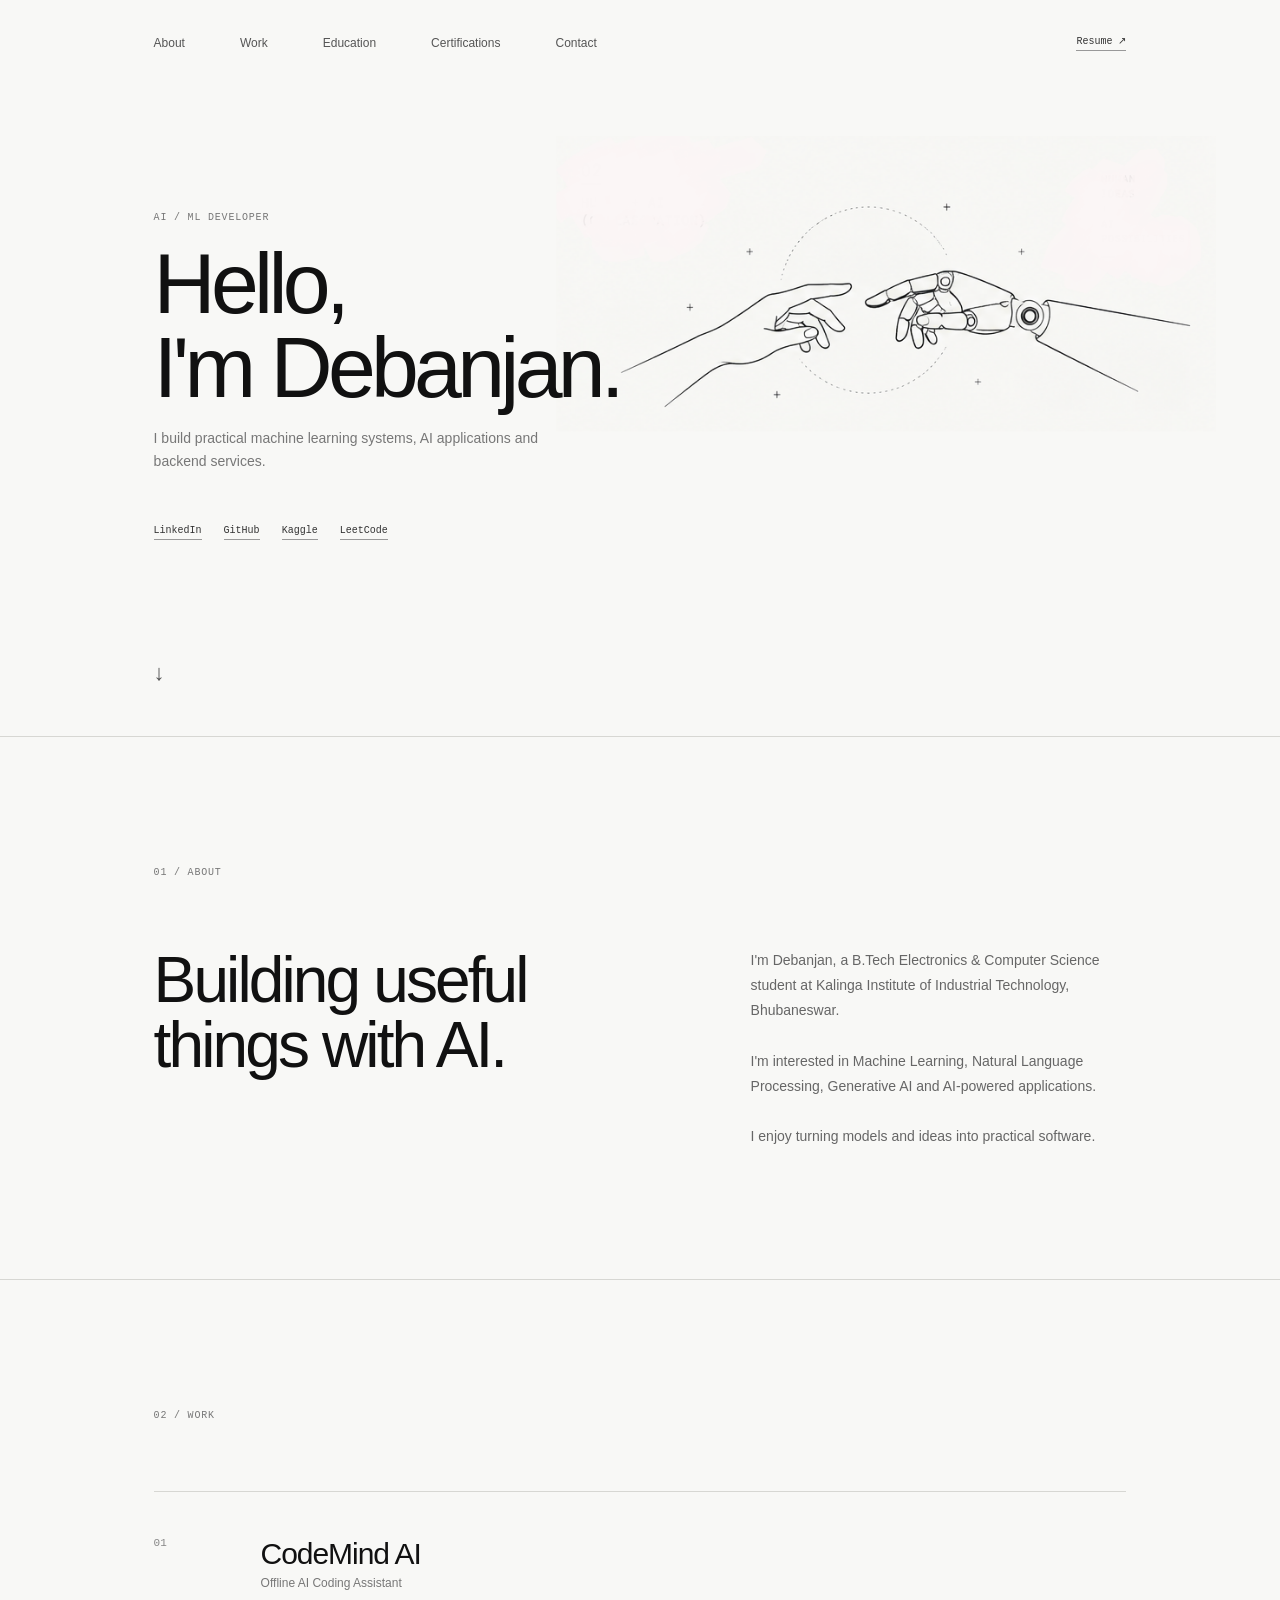
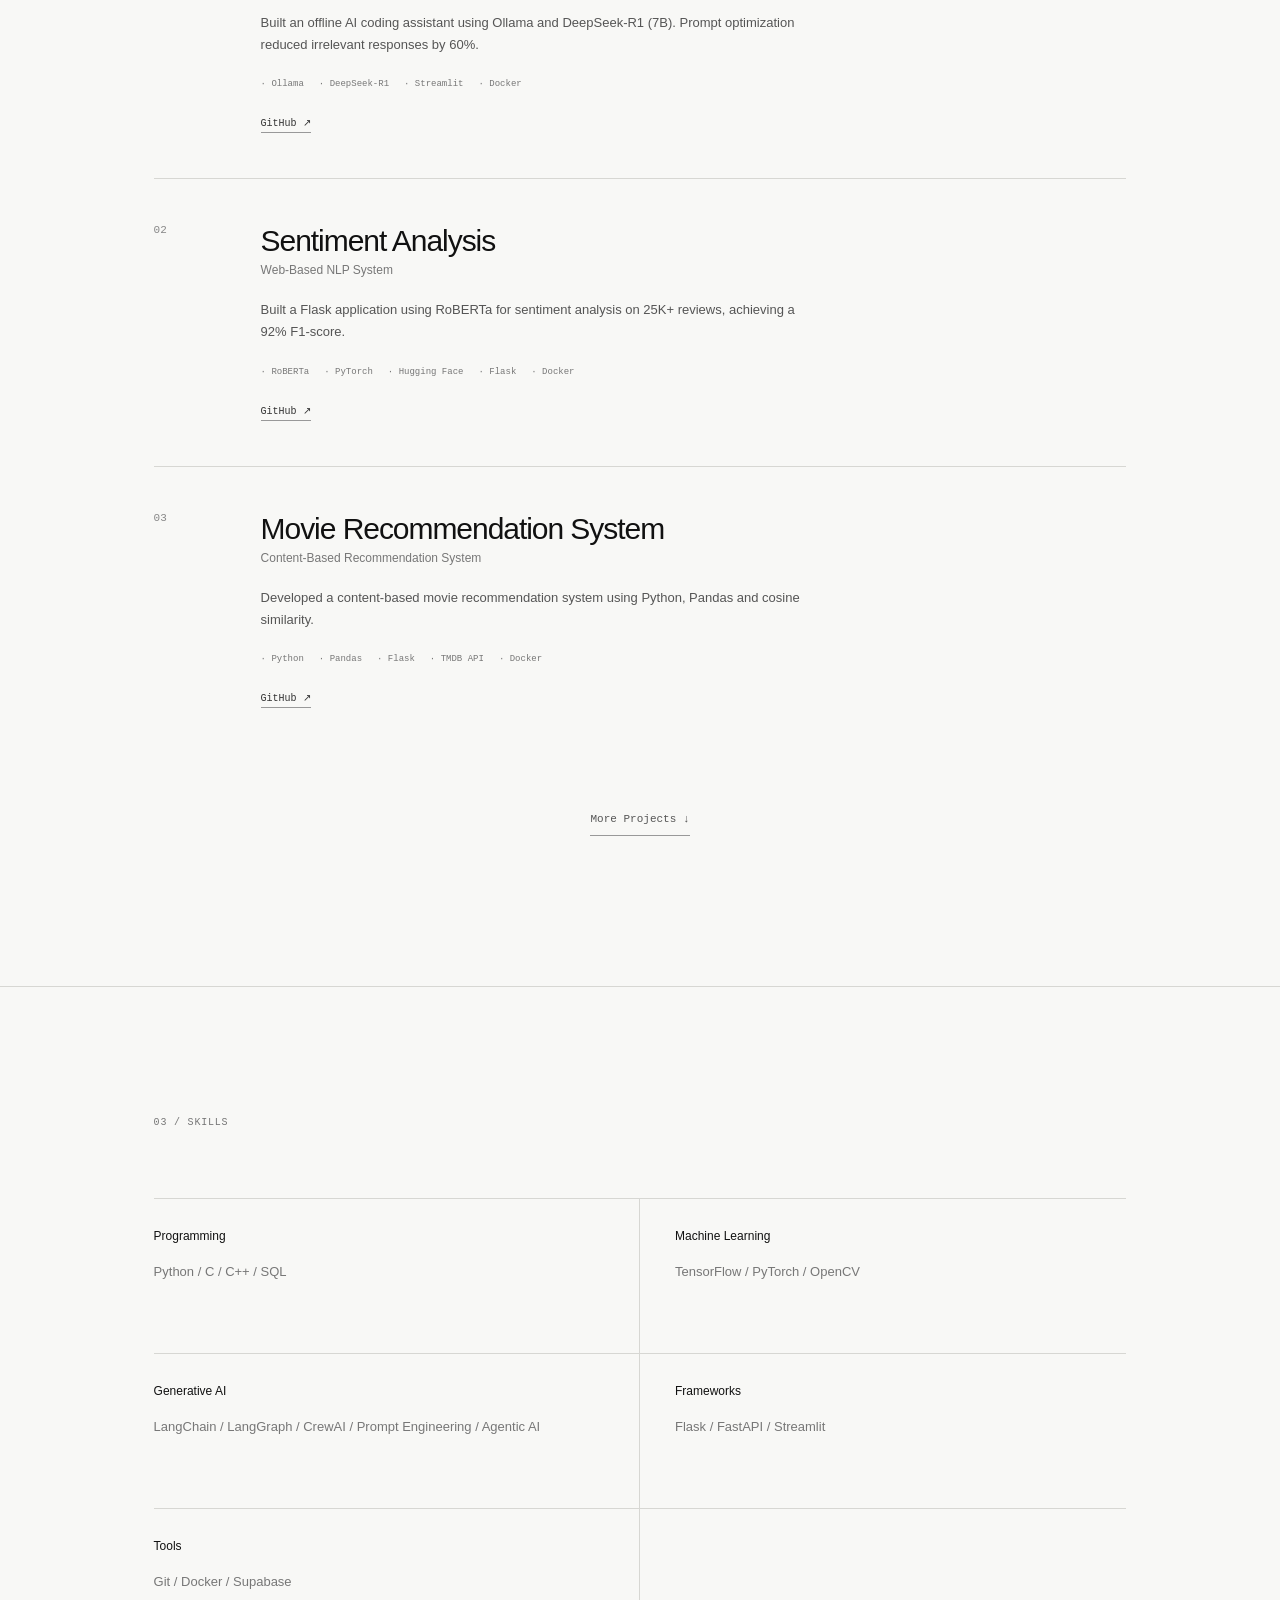
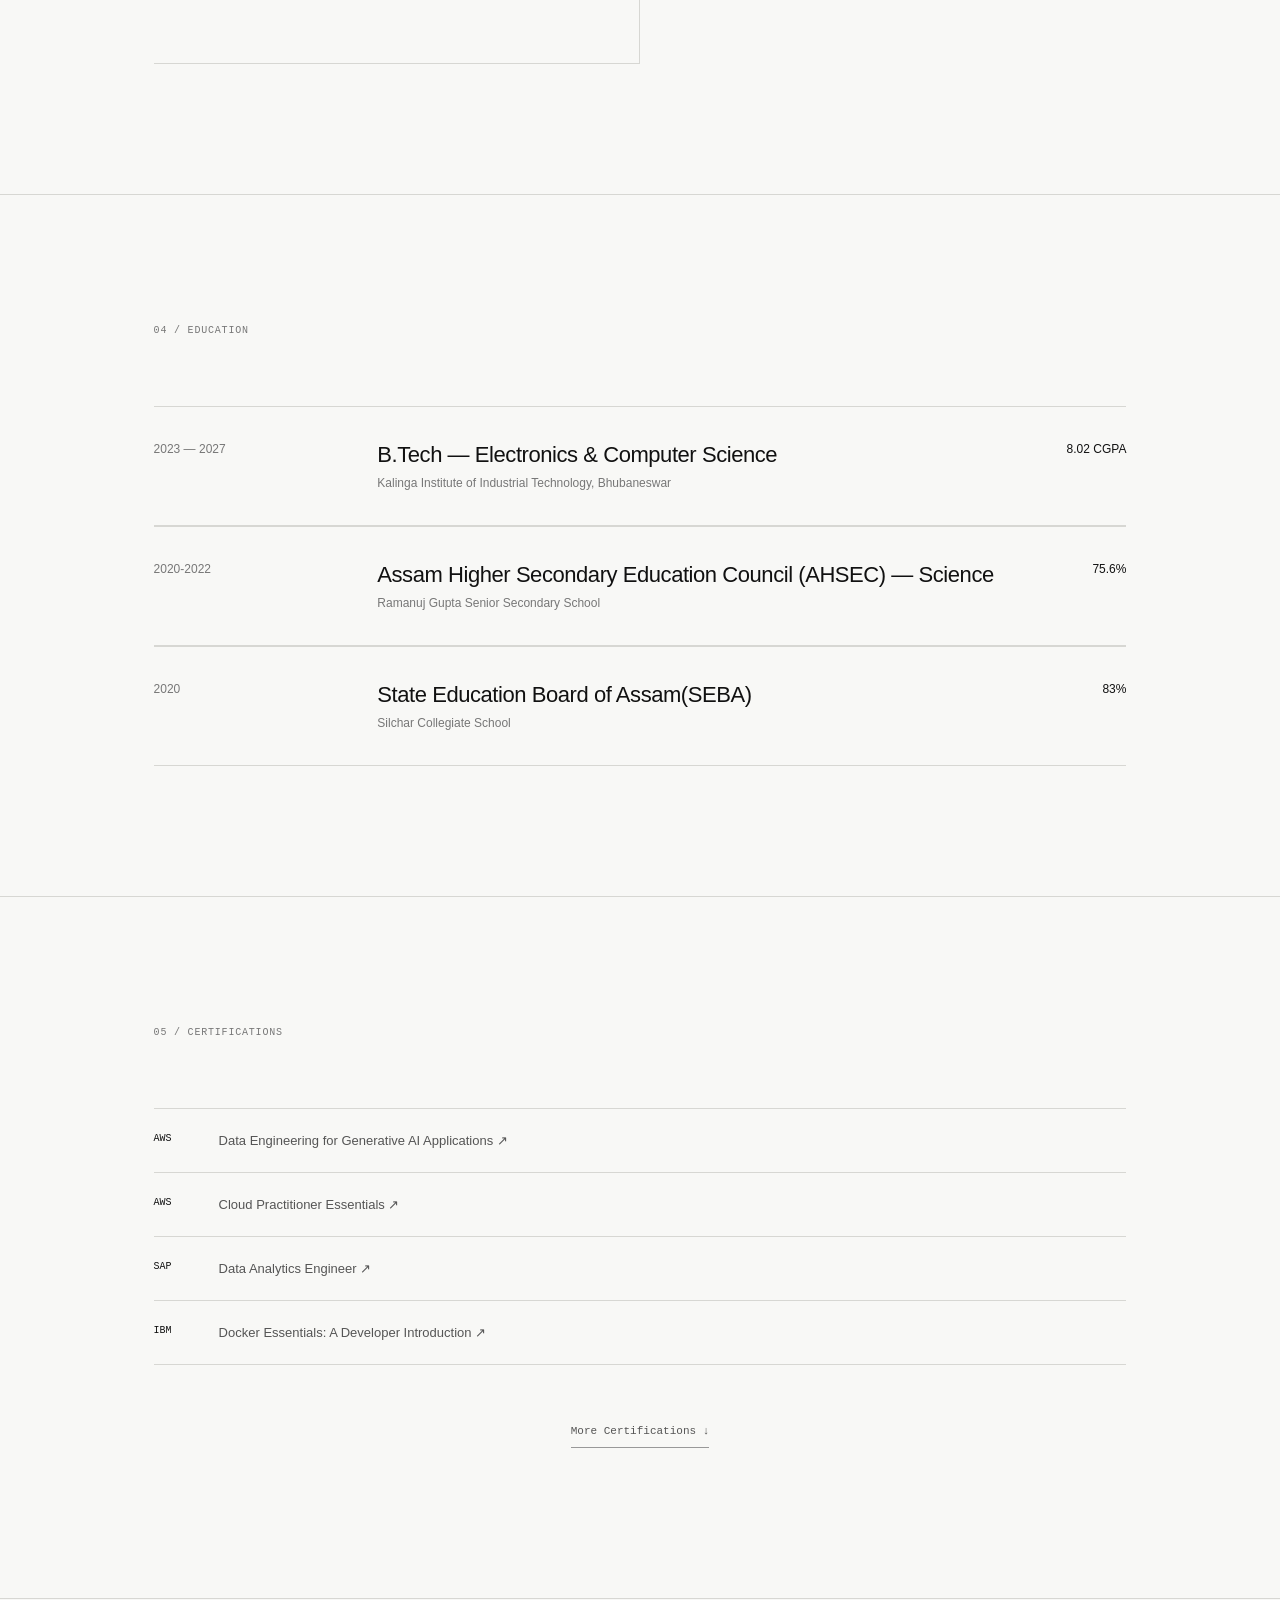
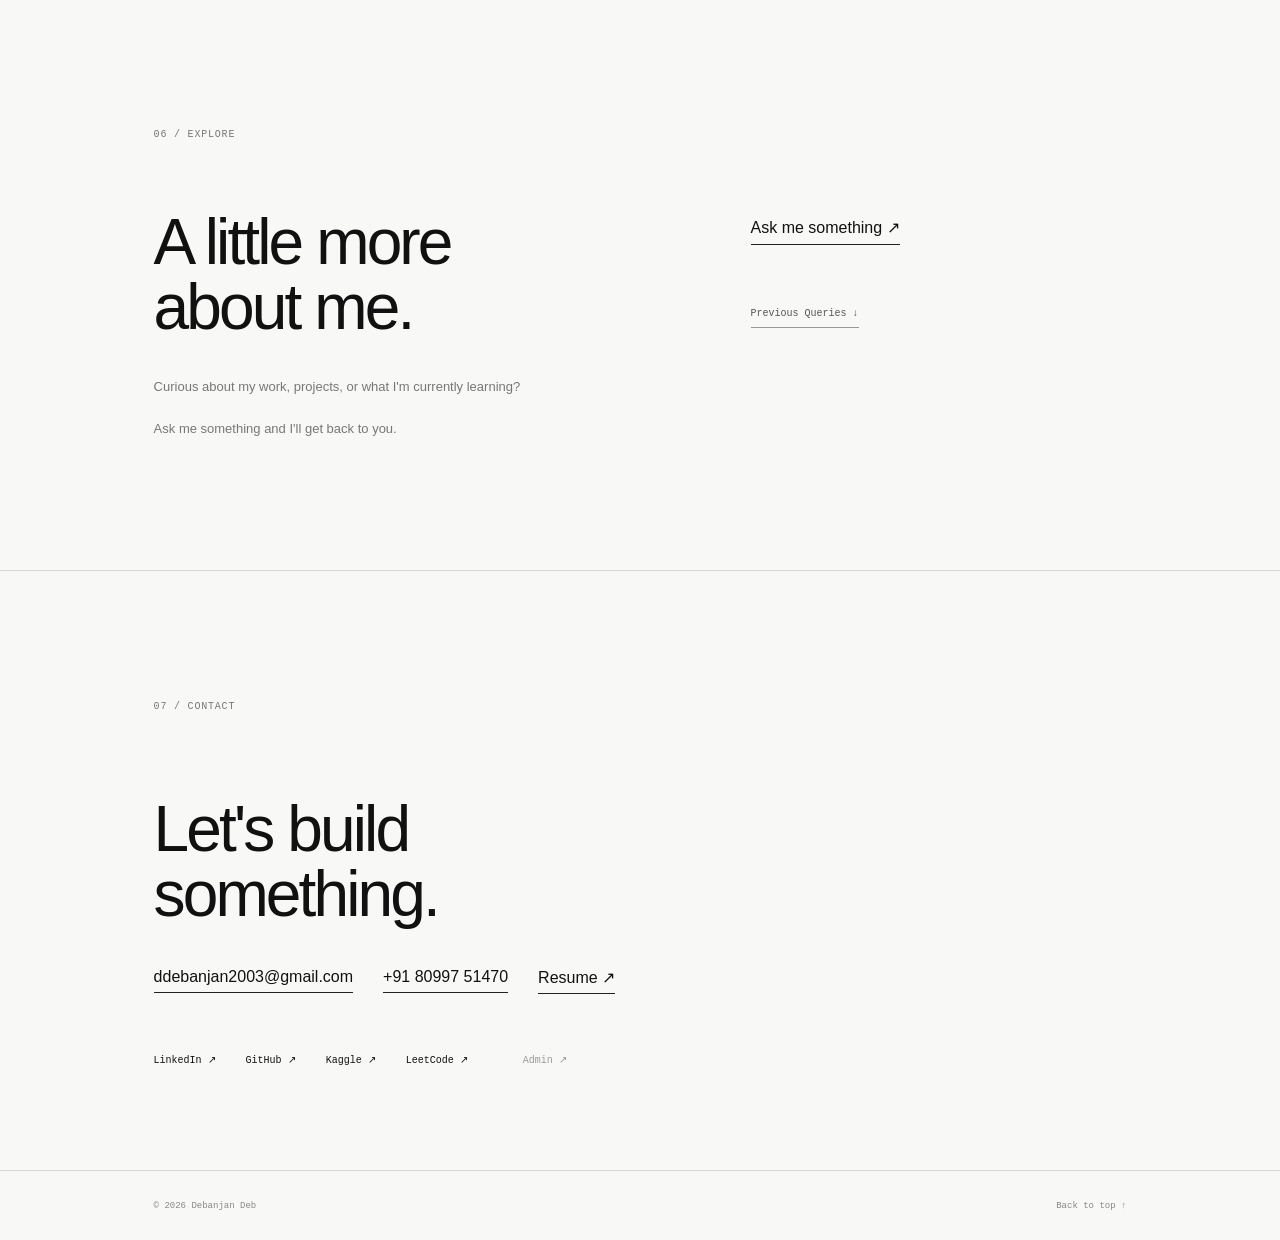
<file: frontend/index.html>
<!DOCTYPE html>
<html lang="en">

<head>
    <meta charset="UTF-8">

    <meta name="viewport" content="width=device-width, initial-scale=1.0">

    <meta
        name="description"
        content="Debanjan Deb — AI/ML Developer Portfolio"
    >

    <title>Debanjan Deb — AI/ML Developer</title>

    <!-- CSS -->
    <link rel="stylesheet" href="style.css">
</head>

<body>

    <!-- =========================
         MAIN PORTFOLIO CONTAINER
    ========================== -->
    <div class="page">

        <!-- =========================
             NAVIGATION
        ========================== -->
        <header class="navbar">

            <div class="nav-links">

                <a href="#about" class="nav-link">
                    About
                </a>

                <a href="#work" class="nav-link">
                    Work
                </a>

                <a href="#education" class="nav-link">
                    Education
                </a>

                <a href="#certifications" class="nav-link">
                    Certifications
                </a>

                <a href="#contact" class="nav-link">
                    Contact
                </a>

            </div>

            <a
                href="assets/Debanjan_Deb_Resume.pdf"
                class="resume-link"
                target="_blank"
                rel="noopener noreferrer"
            >
                Resume ↗
            </a>

        </header>


        <!-- =========================
             MAIN CONTENT
        ========================== -->
        <main>

            <!-- =========================
                 HERO SECTION
            ========================== -->
            <section id="home" class="hero">

                <div class="hero-content">

                    <p class="eyebrow">
                        AI / ML DEVELOPER
                    </p>

                    <h1>
                        Hello,<br>
                        I'm Debanjan.
                    </h1>

                    <p class="hero-description">
                        I build practical machine learning systems,
                        AI applications and backend services.
                    </p>

                    <div class="social-links">

                        <a href="https://www.linkedin.com/in/debanjan-deb-3365242aa/"
                            target="_blank"
                            rel="noopener noreferrer"
                        >
                            LinkedIn
                        </a>

                        <a href="https://github.com/debanjandeb03" 
                            target="_blank"
                            rel="noopener noreferrer"
                        >
                            GitHub
                        </a>

                        <a href="https://www.kaggle.com/debanjandeb03" 
                            target="_blank"
                            rel="noopener noreferrer"
                        >
                            Kaggle
                        </a>

                        <a href="https://leetcode.com/u/Y1P6fbtr1s/" 
                            target="_blank"
                            rel="noopener noreferrer"
                        >
                            LeetCode
                        </a>

                    </div>

                </div>


                <!-- Hero illustration will be added later -->
                <div class="hero-illustration">

                        <img
                            src="assets/ai_human.png"
                            alt="Human and artificial intelligence collaboration"
                        >

                </div>


                <a href="#about" class="scroll-down">
                    ↓
                </a>

            </section>


            <!-- =========================
                 ABOUT SECTION
            ========================== -->
            <section id="about" class="section about">

                <p class="section-label">
                    01 / ABOUT
                </p>

                <div class="about-content">

                    <h2>
                        Building useful<br>
                        things with AI.
                    </h2>

                    <div class="about-text">

                        <p>
                            I'm Debanjan, a B.Tech Electronics &
                            Computer Science student at Kalinga
                            Institute of Industrial Technology,
                            Bhubaneswar.
                        </p>

                        <p>
                            I'm interested in Machine Learning,
                            Natural Language Processing,
                            Generative AI and AI-powered
                            applications.
                        </p>

                        <p>
                            I enjoy turning models and ideas
                            into practical software.
                        </p>

                    </div>

                </div>

            </section>


            <!-- =========================
                 WORK / PROJECTS
            ========================== -->
            <section id="work" class="section work">

                <p class="section-label">
                    02 / WORK
                </p>


                <!-- PROJECT 01 -->
                <article class="project">

                    <div class="project-number">
                        01
                    </div>

                    <div class="project-content">

                        <h2>
                            CodeMind AI
                        </h2>

                        <p class="project-type">
                            Offline AI Coding Assistant
                        </p>

                        <p class="project-description">
                            Built an offline AI coding assistant
                            using Ollama and DeepSeek-R1 (7B).
                            Prompt optimization reduced irrelevant
                            responses by 60%.
                        </p>

                        <div class="project-technologies">

                            <span>Ollama</span>
                            <span>DeepSeek-R1</span>
                            <span>Streamlit</span>
                            <span>Docker</span>

                        </div>

                        <a href="https://github.com/debanjandeb03/CodeMind-Offline-AI-Coding-Assistant-" class="project-github" target="_blank" rel="noopener noreferrer">
                            GitHub ↗
                        </a>

                    </div>

                </article>


                <!-- PROJECT 02 -->
                <article class="project">

                    <div class="project-number">
                        02
                    </div>

                    <div class="project-content">

                        <h2>
                            Sentiment Analysis
                        </h2>

                        <p class="project-type">
                            Web-Based NLP System
                        </p>

                        <p class="project-description">
                            Built a Flask application using RoBERTa
                            for sentiment analysis on 25K+ reviews,
                            achieving a 92% F1-score.
                        </p>

                        <div class="project-technologies">

                            <span>RoBERTa</span>
                            <span>PyTorch</span>
                            <span>Hugging Face</span>
                            <span>Flask</span>
                            <span>Docker</span>

                        </div>

                        <a href="https://github.com/debanjandeb03/Sentiment_Analysis" class="project-github" target="_blank" rel="noopener noreferrer">
                            GitHub ↗
                        </a>

                    </div>

                </article>


                <!-- PROJECT 03 -->
                <article class="project">

                    <div class="project-number">
                        03
                    </div>

                    <div class="project-content">

                        <h2>
                            Movie Recommendation System
                        </h2>

                        <p class="project-type">
                            Content-Based Recommendation System
                        </p>

                        <p class="project-description">
                            Developed a content-based movie
                            recommendation system using Python,
                            Pandas and cosine similarity.
                        </p>

                        <div class="project-technologies">

                            <span>Python</span>
                            <span>Pandas</span>
                            <span>Flask</span>
                            <span>TMDB API</span>
                            <span>Docker</span>

                        </div>

                        <a href="https://github.com/debanjandeb03/Movie_Recommendation_System" class="project-github" target="_blank" rel="noopener noreferrer">
                            GitHub ↗
                        </a>

                    </div>

                </article>

                <!-- EXTRA PROJECTS -->
                <div id="extraProjects" class="extra-projects">


                    <!-- PROJECT 04 -->
                    <article class="project">

                        <div class="project-number">
                            04
                        </div>

                        <div class="project-content">

                            <h2>
                                AutoCare AI
                            </h2>

                            <p class="project-type">
                                AI-Powered Vehicle Health Monitoring System
                            </p>

                            <p class="project-description">
                               Built an AI-powered system to predict engine, battery and vibration faults and generate vehicle health scores.
                            </p>

                            <div class="project-technologies">

                                <span>Python</span>
                                <span>FastAPI</span>
                                <span>Random Forest</span>
                                <span>XGBoost</span>
                                <span>Docker</span>

                            </div>

                            <a href="https://github.com/debanjandeb03/AutoCare_AI" class="project-github" target="_blank" rel="noopener noreferrer">
                                GitHub ↗
                            </a>

                        </div>

                    </article>


                    <!-- PROJECT 05 -->
                    <article class="project">

                        <div class="project-number">
                            05
                        </div>

                        <div class="project-content">

                            <h2>
                                Handwritten Digit Recognition
                            </h2>

                            <p class="project-type">
                                Deep Learning Image Classification System
                            </p>

                            <p class="project-description">
                                Built a CNN-based system to recognize handwritten digits from 0–9 using the MNIST dataset and TensorFlow/Keras.
                            </p>

                            <div class="project-technologies">

                                <span>Python</span>
                                <span>TensorFlow/Keras</span>
                                <span>Pillow</span>
                                <span>Flask</span>
                                <span>HTML</span>
                                <span>CSS</span>
                                <span>Docker</span>

                            </div>

                            <a href="YOUR_SENTIMENT_ANALYSIS_GITHUB_LINK" class="project-github" target="_blank" rel="noopener noreferrer">
                                GitHub ↗
                            </a>

                        </div>

                    </article>


                </div>

                                <!-- MORE PROJECTS BUTTON -->
                <div class="more-projects-container">

                    <button id="moreProjectsBtn" class="more-projects-btn">
                        More Projects ↓
                    </button>

                </div>

            </section>
            


            <!-- =========================
                 SKILLS SECTION
            ========================== -->
            <section id="skills" class="section skills">

                <p class="section-label">
                    03 / SKILLS
                </p>

                <div class="skills-grid">

                    <div class="skill-group">

                        <h3>
                            Programming
                        </h3>

                        <p>
                            Python / C / C++ / SQL
                        </p>

                    </div>


                    <div class="skill-group">

                        <h3>
                            Machine Learning
                        </h3>

                        <p>
                            TensorFlow / PyTorch / OpenCV
                        </p>

                    </div>


                    <div class="skill-group">

                        <h3>
                            Generative AI
                        </h3>

                        <p>
                            LangChain / LangGraph / CrewAI /
                            Prompt Engineering / Agentic AI
                        </p>

                    </div>


                    <div class="skill-group">

                        <h3>
                            Frameworks
                        </h3>

                        <p>
                            Flask / FastAPI / Streamlit
                        </p>

                    </div>


                    <div class="skill-group">

                        <h3>
                            Tools
                        </h3>

                        <p>
                            Git / Docker / Supabase
                        </p>

                    </div>

                </div>

            </section>


            <!-- =========================
                 EDUCATION SECTION
            ========================== -->
            <section id="education" class="section education">

                <p class="section-label">
                    04 / EDUCATION
                </p>


                <!-- B.TECH -->
                <div class="education-content">

                    <p class="education-year">
                        2023 — 2027
                    </p>

                    <div>

                        <h2>
                            B.Tech — Electronics & Computer Science
                        </h2>

                        <p>
                            Kalinga Institute of Industrial Technology,
                            Bhubaneswar
                        </p>

                    </div>

                    <p class="cgpa">
                        8.02 CGPA
                    </p>

                </div>


                <!-- HIGHER SECONDARY -->
                <div class="education-content">

                    <p class="education-year">
                        2020-2022
                    </p>

                    <div>

                        <h2>
                            Assam Higher Secondary Education Council (AHSEC) — Science
                        </h2>

                        <p>
                            Ramanuj Gupta Senior Secondary School
                        </p>

                    </div>

                    <p class="cgpa">
                        75.6%
                    </p>

                </div>


                <!-- SECONDARY -->
                <div class="education-content">

                    <p class="education-year">
                        2020
                    </p>

                    <div>

                        <h2>
                            State Education Board of Assam(SEBA)
                        </h2>

                        <p>
                            Silchar Collegiate School
                        </p>

                    </div>

                    <p class="cgpa">
                        83%
                    </p>

                </div>

            </section>


            <!-- =========================
                 CERTIFICATIONS SECTION
            ========================== -->
            <section id="certifications" class="section certifications">

                <p class="section-label">
                    05 / CERTIFICATIONS
                </p>

                <div class="certification-list">

                    <div class="certification">

                        <span>AWS</span>

                        <a
                            href="https://drive.google.com/file/d/1pXe0w6AVXJD7Uk2Ss7XBjnHLyyUKs_5y/view?usp=drive_link"target="_blank"rel="noopener noreferrer">
                            Data Engineering for Generative AI Applications ↗
                        </a>

                    </div>


                    <div class="certification">

                        <span>AWS</span>

                        <a
                            href="https://drive.google.com/file/d/1bmlIVlMA8_V7IeTcjZ6nRo1efVxN6vY0/view?usp=drive_link"target="_blank"rel="noopener noreferrer">
                            Cloud Practitioner Essentials ↗
                        </a>

                    </div>


                    <div class="certification">

                        <span>SAP</span>

                        <a
                            href="https://drive.google.com/file/d/1niPFSo5PbztLwolcRzGrNCw1D_FSvf4d/view?usp=drive_link"target="_blank"rel="noopener noreferrer">
                            Data Analytics Engineer ↗
                        </a>

                    </div>


                    <div class="certification">

                        <span>IBM</span>

                        <a
                            href="https://drive.google.com/file/d/1ucQlk-7noaeYqWRO6VRCVvdqq8-cWUiK/view?usp=drive_link"target="_blank"rel="noopener noreferrer">
                            Docker Essentials: A Developer Introduction ↗
                        </a>

                    </div>

                </div>



                <!-- EXTRA CERTIFICATIONS -->
                <div id="extraCertifications" class="extra-certifications">
                    <div class="certification">

                        <span>Google</span>

                        <a
                            href="https://drive.google.com/file/d/1RjDI-7ddlXCpvJUXr0hEye-JeiIgPQ2C/view?usp=drive_link"target="_blank"rel="noopener noreferrer">
                            Gemini Certified Student ↗
                        </a>
                    </div>

                    <div class="certification">

                        <span>Anthropic</span>

                        <a
                            href="https://drive.google.com/file/d/1WmA0HQIfLGCWkY41kVTaYx_fP7TretPh/view?usp=drive_link"target="_blank"rel="noopener noreferrer">
                            Claude Code 101 ↗
                        </a>

                    </div>

                    <div class="certification">

                        <span>Anthropic</span>

                        <a
                            href=" https://drive.google.com/file/d/1Fq4HdQlzDYVMR_AbXeK-_q_r4L3p7T_O/view?usp=drive_link"target="_blank"rel="noopener noreferrer">
                            Introduction to Claude Cowork ↗
                        </a>

                    </div>

                    <div class="certification">

                        <span>Anthropic</span>

                        <a
                            href="https://drive.google.com/file/d/1L07fsYTuzS78CGJspYtcfMtep8dSSxGW/view?usp=drive_link"target="_blank"rel="noopener noreferrer">
                            Introduction to MCP ↗
                        </a>

                    </div>

                    <div class="certification">

                        <span>Nvidia</span>

                        <a
                            href="https://drive.google.com/file/d/1PdDKacTaDSf6gfit6HNEfzPmo-s6-AnR/view?usp=drive_link"target="_blank"rel="noopener noreferrer">
                            Disaster Risk Monitoring Using Satellite Imagery ↗
                        </a>

                    </div>

                    <div class="certification">

                        <span>BCG</span>

                        <a
                            href="https://drive.google.com/file/d/1rJfOlH4MfUmrGRj-_lcBgcUk03ahqkg7/view?usp=drive_link"target="_blank"rel="noopener noreferrer">
                            Data Science Job Simulation ↗
                        </a>

                    </div>

                    <div class="certification">

                        <span>Tata</span>

                        <a
                            href="https://drive.google.com/file/d/1xtnyvYqtPjlkHjo6QcQWXytXZpegrsN-/view?usp=drive_link"target="_blank"rel="noopener noreferrer">
                            GenAI Powered Data Analytics Job Simulation ↗
                        </a>

                    </div>

                    <div class="certification">

                        <span>UiPath</span>

                        <a
                            href="https://drive.google.com/file/d/1LNwM5VVA70EJJbtiWUApoTDdLnVuAmmb/view?usp=drive_link"target="_blank"rel="noopener noreferrer">
                            UiPath agentic discovery framework fundamentals ↗
                        </a>

                    </div>
                </div>

                                 <!-- MORE CERTIFICATIONS BUTTON -->
                <div class="more-certifications-container">

                    <button id="moreCertificationsBtn" class="more-certifications-btn">
                        More Certifications ↓
                    </button>

                </div>

            </section>


            <!-- =========================================
             EXPLORE
            ========================================= -->

            <section id="explore" class="section explore">

                <p class="section-label">06 / EXPLORE</p>

                <div class="explore-content">

                    <div class="explore-intro">
                        <h2>A little more<br>about me.</h2>

                        <div class="explore-text">
                            <p>
                                Curious about my work, projects,
                                or what I'm currently learning?
                            </p>

                            <p>
                                Ask me something and I'll get back to you.
                            </p>
                        </div>
                    </div>

                    <div class="ask-area">

                        <button id="askButton" class="ask-button">
                            Ask me something ↗
                        </button>

                        <div id="questionForm" class="question-form">

                            <textarea
                                id="question"
                                placeholder="What would you like to ask?"
                                rows="4"
                            ></textarea>

                            <input
                                type="email"
                                id="questionEmail"
                                placeholder="Your email (optional)"
                            >

                            <div class="question-form-bottom">

                                <span>
                                    I'll personally reply.
                                </span>

                                <button id="submitQuestion" type="button">
                                    Send question →
                                </button>

                            </div>

                        </div>

                        <!-- PREVIOUS QUERIES -->

                        <div class="previous-queries">

                            <button
                                id="previousQueriesBtn"
                                class="previous-queries-btn"
                            >
                                Previous Queries ↓
                            </button>

                            <div
                                id="answeredQuestions"
                                class="answered-questions"
                            ></div>

                        </div>

                    </div>

                </div>

            </section>

            <!-- =========================
                 CONTACT SECTION
            ========================== -->
            <section id="contact" class="section contact">

                <p class="section-label">
                    07 / CONTACT
                </p>

                <h2>
                    Let's build<br>
                    something.
                </h2>

                <div class="contact-details">

                    <a
                        href="mailto:ddebanjan2003@gmail.com"
                        class="email"
                    >
                    ddebanjan2003@gmail.com
                    </a>

                    <a
                        href="tel:+918099751470"
                        class="phone"
                    >
                    +91 80997 51470
                    </a>

                    <a
                        href="assets/Debanjan_Deb_Resume.pdf"
                        class="resume-contact"
                        target="_blank"
                        rel="noopener noreferrer"
                    >
                    Resume ↗
                    </a>

                </div>
                <div class="contact-links">

                    <a href="https://www.linkedin.com/in/debanjan-deb-3365242aa/" target="_blank" rel="noopener noreferrer">
                        LinkedIn ↗
                    </a>

                    <a href="https://github.com/debanjandeb03" target="_blank" rel="noopener noreferrer">
                        GitHub ↗
                    </a>

                    <a href="https://www.kaggle.com/debanjandeb03" target="_blank" rel="noopener noreferrer">
                        Kaggle ↗
                    </a>

                    <a href="https://leetcode.com/u/Y1P6fbtr1s/" target="_blank" rel="noopener noreferrer">
                        LeetCode ↗
                    </a>
                    
                    <a href="admin.html" class="admin-link">
                        Admin ↗
                    </a>

                </div>

            </section>

        </main>


        <!-- =========================
             FOOTER
        ========================== -->
        <footer class="footer">
            <span>© <span id="year"></span> Debanjan Deb</span>
            <a href="#home">Back to top ↑</a>
        </footer>

    </div>


    <!-- JavaScript -->
    <script src="script.js"></script>

</body>

</html>
</file>
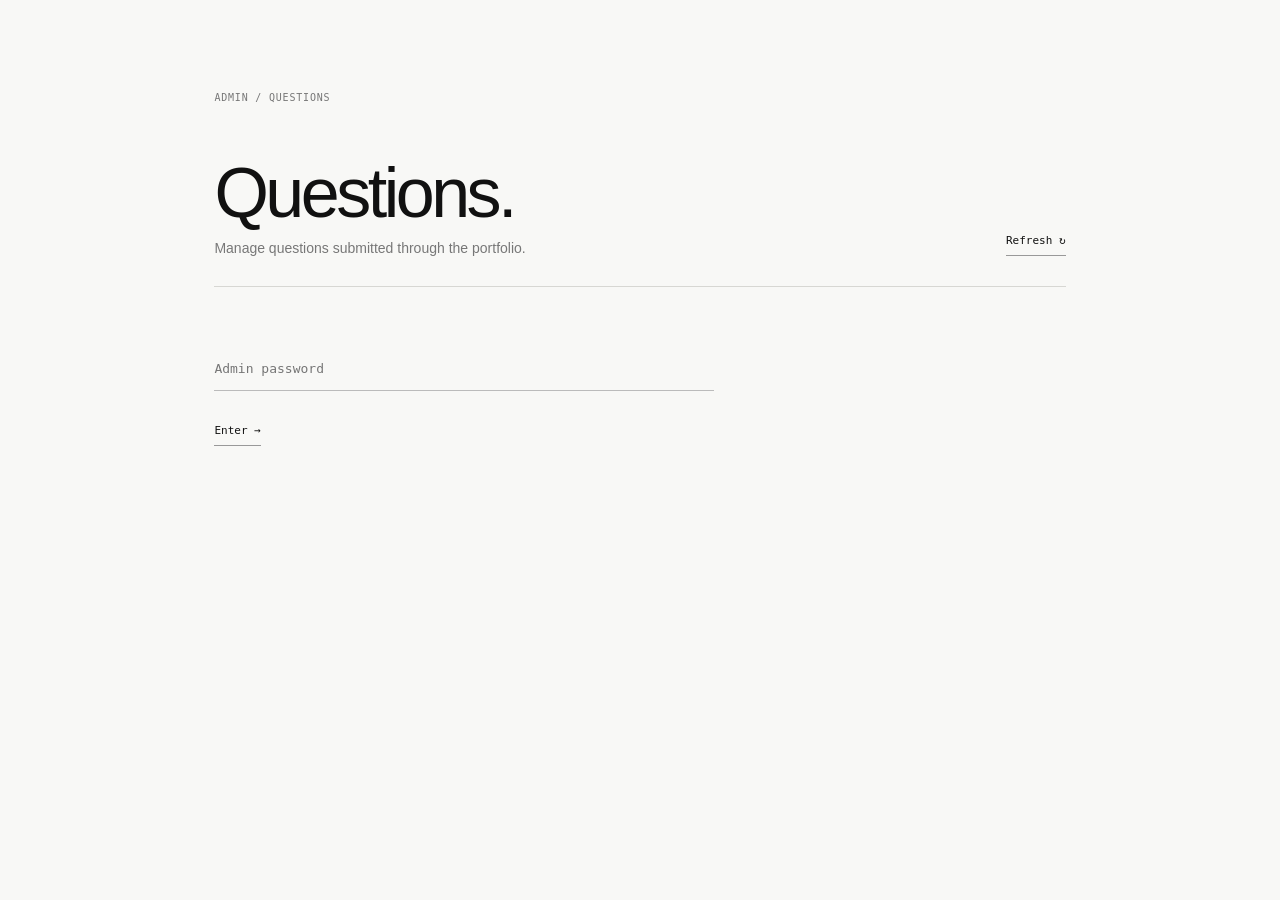
<file: frontend/admin.html>
<!DOCTYPE html>
<html lang="en">
<head>
    <meta charset="UTF-8">
    <meta name="viewport" content="width=device-width, initial-scale=1.0">

    <title>Admin — Debanjan Portfolio</title>

    <link rel="stylesheet" href="admin.css">
</head>

<body>

<div class="page">

    <main class="admin-page">

        <p class="section-label">ADMIN / QUESTIONS</p>

        <div class="admin-header">
            <div>
                <h1>Questions.</h1>
                <p>Manage questions submitted through the portfolio.</p>
            </div>

            <button id="loadQuestionsBtn">
                Refresh ↻
            </button>
        </div>

        <div id="loginBox" class="admin-login">

            <input
                type="password"
                id="adminPassword"
                placeholder="Admin password"
            >

            <button id="loginBtn">
                Enter →
            </button>

            <p id="loginMessage"></p>

        </div>


        <div id="questionsContainer" class="questions-container">
        </div>

    </main>

</div>

<script src="admin.js"></script>

</body>
</html>
</file>
<file: frontend/style.css>
/* =========================================
   RESET
========================================= */

* {
    margin: 0;
    padding: 0;
    box-sizing: border-box;
}

html {
    scroll-behavior: smooth;
}

body {
    background: #f8f8f6;
    color: #111;
    font-family: Arial, sans-serif;
}

a {
    color: inherit;
    text-decoration: none;
}


/* =========================================
   PAGE
========================================= */

.page {
    width: 100%;
    min-height: 100vh;
    background: #f8f8f6;
    overflow: hidden;
}

/* =========================================
   NAVIGATION
========================================= */

.navbar {
    height: 86px;

    padding: 0 12%;

    display: flex;
    align-items: center;
    justify-content: space-between;

    font-size: 12px;

    color: #555;
}

.nav-links {
    display: flex;
    align-items: center;
    gap: 55px;
}

.nav-link {
    position: relative;
}

.resume-link {
    position: relative;

    font-family: monospace;

    font-size: 10px;

    color: #333;

    padding-bottom: 3px;

    border-bottom: 1px solid #999;
}

.resume-link:hover {
    color: #777;
}

.nav-link {
    position: relative;
}

.nav-link::after {
    content: "";

    position: absolute;
    left: 0;
    bottom: -5px;

    width: 0;
    height: 1px;

    background: #111;

    transition: width 180ms ease;
}

.nav-link:hover::after {
    width: 100%;
}


/* =========================================
   LOGO
========================================= */

.logo {
    font-family: monospace;

    font-size: 11px;

    letter-spacing: 0.08em;

    color: #111;
}


/* =========================================
   HERO
========================================= */

.hero {
    min-height: 650px;

    position: relative;

    display: flex;
    align-items: center;

    padding: 30px 12% 100px;
}

.hero-content {
    width: 50%;

    position: relative;

    z-index: 2;
}


/* Small heading */

.eyebrow {
    margin-bottom: 18px;

    font-family: monospace;

    font-size: 10px;

    letter-spacing: 0.08em;

    color: #777;
}


/* Main heading */

.hero h1 {
    font-size: clamp(54px, 7vw, 86px);

    line-height: 0.98;

    letter-spacing: -0.055em;

    font-weight: 300;
}


/* Hero description */

.hero-description {
    max-width: 390px;

    margin-top: 18px;

    color: #777;

    font-size: 14px;

    line-height: 1.65;
}


/* =========================================
   SOCIAL LINKS
========================================= */

.social-links {
    display: flex;

    gap: 22px;

    margin-top: 52px;
}

.social-links a {
    font-family: monospace;

    font-size: 10px;

    color: #333;

    border-bottom: 1px solid #999;

    padding-bottom: 3px;
}

.social-links a:hover {
    color: #777;
}


/* =========================================
   HERO ILLUSTRATION
========================================= */

.hero-illustration {
    position: absolute;

    width: 52%;

    right: 5%;

    top: 50px;

    z-index: 1;
}

.hero-illustration img {
    width: 100%;
    height: auto;

    display: block;

    mix-blend-mode: multiply;
    clip-path: inset(0 0 0 6px);
}


/* =========================================
   SCROLL ARROW
========================================= */

.scroll-down {
    position: absolute;

    left: 12%;

    bottom: 50px;

    font-size: 22px;

    font-weight: 300;

    color: #555;
}


/* =========================================
   COMMON SECTIONS
========================================= */

.section {
    padding: 130px 12%;

    border-top: 1px solid #d7d7d3;
}

.section-label {
    margin-bottom: 70px;

    font-family: monospace;

    font-size: 10px;

    letter-spacing: 0.08em;

    color: #777;
}


/* =========================================
   ABOUT
========================================= */

.about-content {
    display: grid;

    grid-template-columns: 1.2fr 1fr;

    gap: 15%;
}

.about-content h2 {
    font-size: clamp(38px, 5vw, 65px);

    line-height: 1.02;

    letter-spacing: -0.045em;

    font-weight: 300;
}

.about-text {
    max-width: 430px;

    color: #666;

    font-size: 14px;

    line-height: 1.8;
}

.about-text p + p {
    margin-top: 25px;
}


/* =========================================
   PROJECTS
========================================= */

.project {
    display: grid;

    grid-template-columns: 7% 1fr;

    gap: 4%;

    padding: 45px 0;

    border-top: 1px solid #d7d7d3;
}

.project:last-child {
    border-bottom: 1px solid #d7d7d3;
}

.project-number {
    font-family: monospace;

    font-size: 11px;

    color: #888;
}

.project-content h2 {
    font-size: 30px;

    font-weight: 300;

    letter-spacing: -0.035em;
}

.project-type {
    margin-top: 5px;

    font-size: 12px;

    color: #777;
}

.project-description {
    max-width: 550px;

    margin-top: 22px;

    font-size: 13px;

    line-height: 1.7;

    color: #555;
}


/* Technologies */

.project-technologies {
    display: flex;

    flex-wrap: wrap;

    gap: 8px 15px;

    margin-top: 23px;
}

/* =========================================
   PROJECT GITHUB LINK
========================================= */

.project-github {
    display: inline-block;

    margin-top: 28px;

    font-family: monospace;
    font-size: 10px;

    color: #333;

    border-bottom: 1px solid #999;

    padding-bottom: 3px;
}

.project-github:hover {
    color: #777;
}

.project-technologies span {
    font-family: monospace;

    font-size: 9px;

    color: #777;
}

.project-technologies span::before {
    content: "· ";
}

/* =========================================
   MORE PROJECTS
========================================= */

.more-projects-container {
    display: flex;
    justify-content: center;

    padding-top: 50px;
    padding-bottom: 20px;
}

.more-projects-btn {
    background: none;
    border: none;

    font-family: monospace;
    font-size: 11px;

    color: #555;

    cursor: pointer;

    padding: 10px 0;

    border-bottom: 1px solid #999;
}

.more-projects-btn:hover {
    color: #111;
}


/* Extra projects are hidden initially */

.extra-projects {
    display: none;
}


/* When opened */

.extra-projects.show {
    display: block;
}

/* =========================================
   SKILLS
========================================= */

.skills-grid {
    display: grid;

    grid-template-columns: repeat(2, 1fr);

    border-top: 1px solid #d7d7d3;
}

.skill-group {
    min-height: 155px;

    padding: 30px 25px 30px 0;

    border-bottom: 1px solid #d7d7d3;
}

.skill-group:nth-child(odd) {
    border-right: 1px solid #d7d7d3;

    padding-right: 35px;
}

.skill-group:nth-child(even) {
    padding-left: 35px;
}

.skill-group h3 {
    font-size: 12px;

    font-weight: 400;

    margin-bottom: 17px;
}

.skill-group p {
    max-width: 400px;

    color: #777;

    font-size: 13px;

    line-height: 1.8;
}


/* =========================================
   EDUCATION
========================================= */

.education-content {
    display: grid;

    grid-template-columns: 18% 1fr auto;

    gap: 5%;

    align-items: start;

    padding: 35px 0;

    border-top: 1px solid #d7d7d3;

    border-bottom: 1px solid #d7d7d3;

    font-size: 12px;

    color: #777;
}

.education-content h2 {
    color: #111;

    font-size: 22px;

    font-weight: 300;

    letter-spacing: -0.02em;

    margin-bottom: 8px;
}

.cgpa {
    color: #111;

    font-weight: 400;
}


/* =========================================
   CERTIFICATIONS
========================================= */

.certification-list {
    border-top: 1px solid #d7d7d3;
}

.certification {
    display: flex;

    gap: 20px;

    padding: 24px 0;

    border-bottom: 1px solid #d7d7d3;

    font-size: 13px;

    color: #555;
}

.certification span {
    width: 45px;

    flex-shrink: 0;

    font-family: monospace;

    font-size: 10px;

    color: #111;
}

/* =========================================
   MORE CERTIFICATIONS
========================================= */

.more-certifications-container {
    display: flex;
    justify-content: center;

    padding-top: 50px;
    padding-bottom: 20px;
}

.more-certifications-btn {
    background: none;
    border: none;

    font-family: monospace;
    font-size: 11px;

    color: #555;

    cursor: pointer;

    padding: 10px 0;

    border-bottom: 1px solid #999;
}

.more-certifications-btn:hover {
    color: #111;
}

/* Extra certifications hidden initially */

.extra-certifications {
    display: none;
}

/* Show extra certifications */

.extra-certifications.show {
    display: block;
}


/* =========================================
   CONTACT
========================================= */

.contact {

    min-height: 600px;

    padding-top: 130px;

    padding-bottom: 100px;

}

.contact h2 {

    margin-top: 85px;

    font-size: clamp(38px, 5vw, 65px);

    line-height: 1.02;

    letter-spacing: -0.045em;

    font-weight: 300;

}


/* Contact details */

.contact-details {

    display: flex;

    align-items: center;

    gap: 30px;

    margin-top: 40px;

}

.contact-details .email,
.contact-details .phone {

    display: inline-block;

    padding-bottom: 6px;

    border-bottom: 1px solid #222;

    font-size: 16px;

    color: #111;

}


/* Resume */

.resume-contact {

    display: inline-block;

    padding-bottom: 6px;

    border-bottom: 1px solid #222;

    font-family: Arial, sans-serif;

    font-size: 16px;

    color: #111;

}

.resume-contact:hover {

    color: #777;

}


/* Social links */

.contact-links {

    display: flex;

    gap: 30px;

    margin-top: 60px;

    font-family: monospace;

    font-size: 10px;

}

.contact-links a:hover {

    text-decoration: underline;

}


/* =========================================
   FOOTER
========================================= */

.footer {
    display: flex;

    justify-content: space-between;

    padding: 30px 12%;

    border-top: 1px solid #d7d7d3;

    font-family: monospace;

    font-size: 9px;

    color: #888;
}

.footer a:hover {
    color: #111;
}


/* =========================================
   TABLET / MOBILE
========================================= */

@media (max-width: 800px) {

    .page {
        width: calc(100% - 20px);

        margin: 10px auto;
    }


    /* Navigation */

    .navbar {
        padding: 0 8%;

        height: 70px;
    }


    /* General sections */

    .section {
        padding-left: 8%;

        padding-right: 8%;

        padding-top: 90px;

        padding-bottom: 90px;
    }


    /* Hero */

    .hero {
        min-height: 680px;

        align-items: flex-start;

        padding: 100px 8% 80px;
    }

    .hero-content {
        width: 100%;
    }


    /* Illustration */

    .hero-illustration {
        width: 100%;

        right: -15%;

        top: 340px;
    }


    /* Scroll arrow */

    .scroll-down {
        left: 8%;

        bottom: 35px;
    }


    /* Section labels */

    .section-label {
        margin-bottom: 45px;
    }


    /* About */

    .about-content {
        grid-template-columns: 1fr;

        gap: 45px;
    }


    /* Projects */

    .project {
        grid-template-columns: 40px 1fr;

        gap: 10px;
    }


    /* Skills */

    .skills-grid {
        grid-template-columns: 1fr;
    }

    .skill-group,
    .skill-group:nth-child(odd),
    .skill-group:nth-child(even) {

        border-right: 0;

        padding-left: 0;

        padding-right: 0;
    }


    /* Education */

    .education-content {
        grid-template-columns: 1fr;

        gap: 15px;
    }


    /* Contact */

    .contact-links {
        flex-wrap: wrap;

        gap: 18px 25px;
    }


    /* Footer */

    .footer {
        padding: 25px 8%;
    }
}


/* =========================================
   SMALL MOBILE
========================================= */

@media (max-width: 800px) {

    .page {
        width: 100%;
        margin: 0;
    }
}

/* =========================================
   EXPLORE
========================================= */

.explore-content {
    display: grid;
    grid-template-columns: 1.2fr 1fr;
    gap: 15%;
}

.explore-intro h2 {
    font-size: clamp(38px, 5vw, 65px);
    line-height: 1.02;
    letter-spacing: -0.045em;
    font-weight: 300;
}

.explore-text {
    max-width: 390px;
    margin-top: 35px;
    color: #777;
    font-size: 13px;
    line-height: 1.8;
}

.explore-text p + p {
    margin-top: 18px;
}


/* ASK BUTTON */

.ask-area {
    padding-top: 8px;
}

.ask-button {
    background: none;
    border: none;
    border-bottom: 1px solid #222;
    padding: 0 0 7px 0;

    font-family: Arial, sans-serif;
    font-size: 16px;
    color: #111;

    cursor: pointer;
}

.ask-button:hover {
    color: #777;
}


/* QUESTION FORM */

.question-form {
    display: none;
    margin-top: 35px;
}

.question-form.show {
    display: block;
}

.question-form textarea,
.question-form input {
    width: 100%;

    background: transparent;
    border: none;
    border-bottom: 1px solid #cfcfcb;

    padding: 14px 0;

    font-family: Arial, sans-serif;
    font-size: 13px;
    color: #111;

    outline: none;
}

.question-form textarea {
    resize: vertical;
    min-height: 50px;
    max-height: 110px;
}

.question-form textarea::placeholder,
.question-form input::placeholder {
    color: #999;
}

.question-form textarea:focus,
.question-form input:focus {
    border-bottom-color: #111;
}


/* FORM BOTTOM */

.question-form-bottom {
    display: flex;
    align-items: center;
    justify-content: space-between;

    margin-top: 25px;
}

.question-form-bottom span {
    font-family: monospace;
    font-size: 9px;
    color: #888;
}

.question-form-bottom button {
    background: none;
    border: none;

    font-family: monospace;
    font-size: 10px;
    color: #333;

    cursor: pointer;

    border-bottom: 1px solid #999;
    padding-bottom: 4px;
}

.question-form-bottom button:hover {
    color: #111;
}

/* =========================================
   PREVIOUS QUERIES
   ========================================= */

.ask-area .previous-queries {
    margin-top: 55px;
}

.ask-area button.previous-queries-btn {
    display: inline-block;
    appearance: none;
    -webkit-appearance: none;

    background: transparent !important;
    border: none !important;
    border-bottom: 1px solid #999 !important;

    padding: 8px 0 !important;
    margin: 0;

    font-family: monospace !important;
    font-size: 10px !important;
    font-weight: 400 !important;
    color: #555 !important;

    line-height: normal;
    cursor: pointer;
}

.ask-area button.previous-queries-btn:hover {
    color: #111 !important;
    border-bottom-color: #111 !important;
}

.answered-questions {
    display: none;
    margin-top: 35px;
}

.answered-questions.show {
    display: block;
}

.explore-question {
    padding: 25px 0;
    border-top: 1px solid #d7d7d3;
}

.explore-question:last-child {
    border-bottom: 1px solid #d7d7d3;
}

.explore-question-label {
    margin-bottom: 10px;

    font-family: monospace;
    font-size: 9px;
    color: #888;
}

.explore-question h3 {
    max-width: 500px;
    margin: 0;

    font-family: Arial, sans-serif;
    font-size: 17px;
    line-height: 1.45;
    font-weight: 400;
    color: #111;
}

.explore-answer {
    max-width: 500px;
    margin-top: 15px;

    font-family: Arial, sans-serif;
    font-size: 13px;
    line-height: 1.7;
    color: #666;
}

.explore-answer-label {
    display: block;
    margin-bottom: 5px;

    font-family: monospace;
    font-size: 9px;
    color: #111;
}

/* =========================================
   ADMIN LINK
   ========================================= */

.admin-link {
    margin-left: 25px;
    color: #999;
}

.admin-link:hover {
    color: #111;
}
</file>
<file: frontend/admin.css>
/* =========================================
   ADMIN PAGE
   ========================================= */

* {
    margin: 0;
    padding: 0;
    box-sizing: border-box;
}

html {
    scroll-behavior: smooth;
}

body {
    background: #f8f8f6;
    color: #111;
    font-family: Arial, sans-serif;
}

button,
input,
textarea {
    font-family: inherit;
}

/* =========================================
   PAGE
   ========================================= */

.page {
    width: min(1120px, calc(100% - 48px));
    margin: 22px auto;
    background: #f8f8f6;
    min-height: calc(100vh - 44px);
}

.admin-page {
    padding: 70px 12% 100px;
}

/* =========================================
   SECTION LABEL
   ========================================= */

.section-label {
    margin-bottom: 55px;
    font-family: monospace;
    font-size: 10px;
    letter-spacing: 0.08em;
    color: #777;
}

/* =========================================
   HEADER
   ========================================= */

.admin-header {
    display: flex;
    justify-content: space-between;
    align-items: flex-end;
    padding-bottom: 30px;
    border-bottom: 1px solid #d7d7d3;
}

.admin-header h1 {
    font-size: clamp(48px, 6vw, 70px);
    line-height: 1;
    font-weight: 300;
    letter-spacing: -0.05em;
}

.admin-header p {
    margin-top: 12px;
    color: #777;
    font-size: 14px;
}

/* =========================================
   BUTTONS
   ========================================= */

button {
    background: none;
    color: #111;
    border: none;
    border-bottom: 1px solid #999;
    padding: 8px 0;
    font-family: monospace;
    font-size: 11px;
    cursor: pointer;
}

button:hover {
    color: #777;
    border-bottom-color: #777;
}

button:disabled {
    opacity: 0.5;
    cursor: not-allowed;
}

/* =========================================
   LOGIN
   ========================================= */

.admin-login {
    max-width: 500px;
    margin: 60px 0 70px;
}

.admin-login input {
    width: 100%;
    background: transparent;
    color: #111;
    border: none;
    border-bottom: 1px solid #bbb;
    padding: 14px 0;
    outline: none;
    font-family: monospace;
    font-size: 13px;
}

.admin-login input:focus {
    border-bottom-color: #111;
}

.admin-login button {
    margin-top: 25px;
}

#loginMessage {
    margin-top: 15px;
    font-family: monospace;
    font-size: 10px;
    color: #777;
}

/* =========================================
   QUESTIONS
   ========================================= */

.questions-container {
    margin-top: 20px;
}

/* =========================================
   QUESTION CARD
   ========================================= */

.question-card {
    padding: 40px 0;
    border-top: 1px solid #d7d7d3;
}

.question-card:last-child {
    border-bottom: 1px solid #d7d7d3;
}

/* =========================================
   QUESTION META
   ========================================= */

.question-meta {
    display: flex;
    gap: 25px;
    margin-bottom: 22px;
    font-family: monospace;
    font-size: 10px;
    color: #888;
}

.question-meta span:nth-child(2) {
    text-transform: uppercase;
}

/* =========================================
   QUESTION
   ========================================= */

.question-text {
    max-width: 750px;
    font-size: 26px;
    line-height: 1.35;
    font-weight: 300;
    letter-spacing: -0.02em;
}

/* =========================================
   EMAIL
   ========================================= */

.question-email {
    margin-top: 18px;
    font-family: monospace;
    font-size: 10px;
    color: #777;
}

/* =========================================
   DATE
   ========================================= */

.question-date {
    margin-top: 8px;
    font-family: monospace;
    font-size: 10px;
    color: #888;
}

/* =========================================
   ANSWER BOX
   ========================================= */

.answer-box {
    display: block;
    width: 100%;
    max-width: 750px;
    min-height: 100px;
    margin-top: 25px;
    padding: 15px;

    resize: vertical;

    background: transparent;
    border: 1px solid #ccc;
    color: #111;

    outline: none;

    font-family: Arial, sans-serif;
    font-size: 13px;
    line-height: 1.6;
}

.answer-box:focus {
    border-color: #777;
}

.question-card button {
    margin-top: 15px;
}

/* =========================================
   ANSWERED QUESTION
   ========================================= */

.answered {
    max-width: 750px;
    margin-top: 25px;
    padding: 20px 0;
    border-top: 1px solid #d7d7d3;

    color: #666;
    font-size: 13px;
    line-height: 1.7;
}

.answered strong {
    color: #111;
    font-family: monospace;
    font-size: 10px;
    font-weight: 400;
    text-transform: uppercase;
}

/* =========================================
   ERROR
   ========================================= */

.error {
    margin-top: 15px;
    font-family: monospace;
    font-size: 11px;
    color: #777;
}

/* =========================================
   MOBILE
   ========================================= */

@media (max-width: 700px) {

    .page {
        width: calc(100% - 20px);
        margin: 10px auto;
    }

    .admin-page {
        padding: 50px 8% 80px;
    }

    .admin-header {
        align-items: flex-start;
        flex-direction: column;
        gap: 25px;
    }

    .admin-header h1 {
        font-size: 48px;
    }

    .question-text {
        font-size: 21px;
    }

    .question-meta {
        flex-wrap: wrap;
        gap: 10px 20px;
    }

    .admin-login {
        margin: 50px 0;
    }
}

.answer-btn {
    margin-top: 15px;
}

.answer-btn:hover {
    color: #777;
}
</file>
